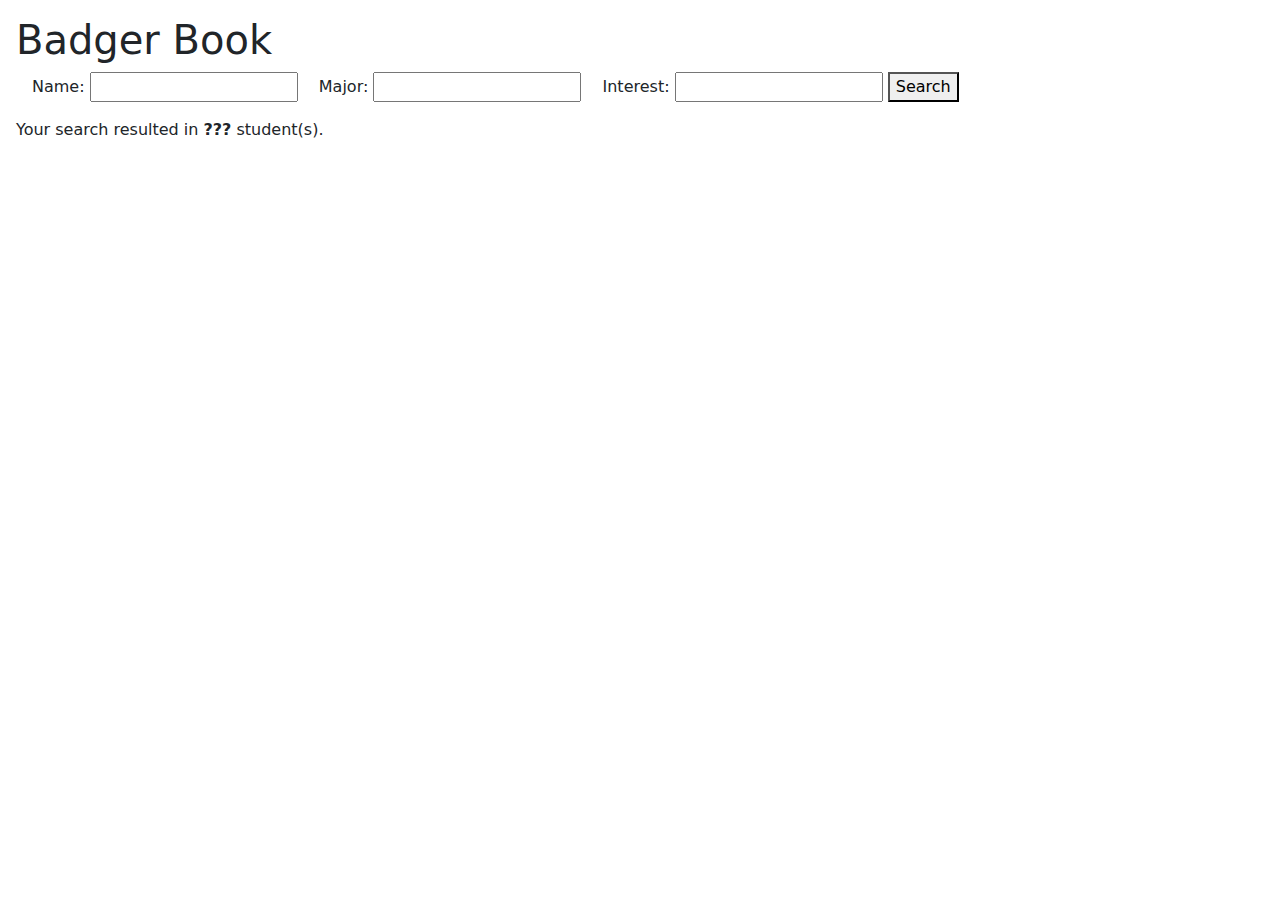
<file: hw/hw2/badger-book/index.html>
<html>
	<head>
		<meta name="viewport" content="width=device-width, initial-scale=1.0">
		<link rel="stylesheet" href="styles.css">
        <link href="https://cdn.jsdelivr.net/npm/bootstrap@5.3.3/dist/css/bootstrap.min.css" rel="stylesheet" integrity="sha384-QWTKZyjpPEjISv5WaRU9OFeRpok6YctnYmDr5pNlyT2bRjXh0JMhjY6hW+ALEwIH" crossorigin="anonymous">
		<script src="https://cs571api.cs.wisc.edu/tools/s25/badgerguard/badgerguard.js" defer></script>
		<script src="app.js" defer></script>
	</head>
	<body>
		<h1>Badger Book</h1>
		<form>
			<label for="search-name">Name: </label>
			<input id="search-name"/>
			<label for="search-major">Major: </label>
			<input id="search-major"/>
			<label for="search-interest">Interest: </label>
			<input id="search-interest"/>
			<button id="search-btn" type="submit">Search</button>	
		</form>
		<p>Your search resulted in <strong id="num-results">???</strong> student(s).</p>
		<div class="container-fluid">
			<div id="students" class="row"></div>
		</div>
	</body>
</html>
</file>
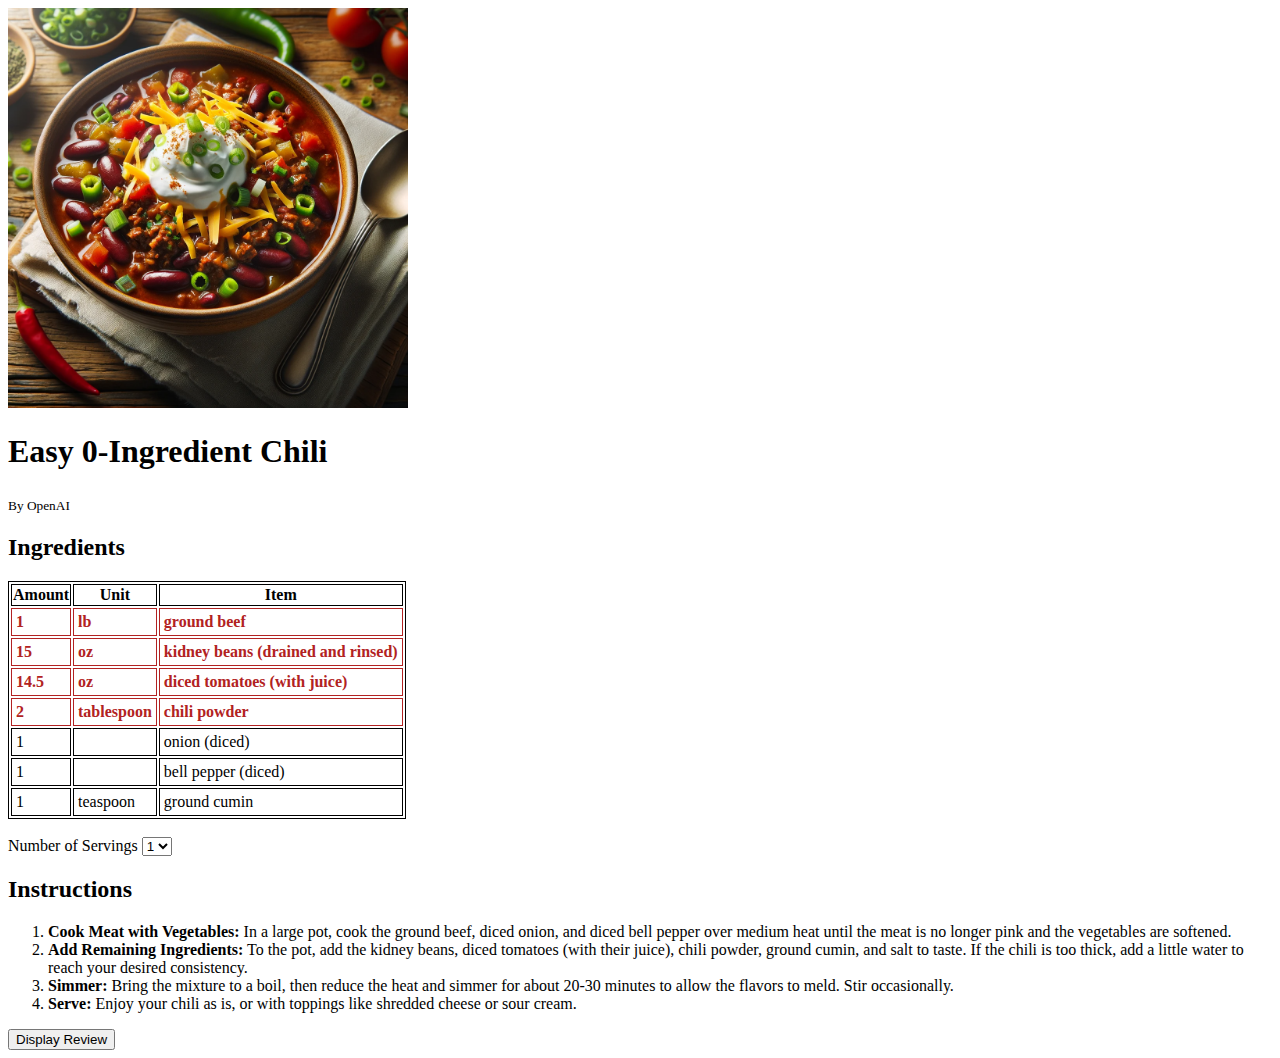
<file: inClassExercise/ice-webdevbasics1/starter/index.html>
<!DOCTYPE html>
<html lang="en">
	<head>
		<meta charset="UTF-8">
		<meta name="viewport" content="width=device-width, initial-scale=1.0">
		<script src="https://cs571api.cs.wisc.edu/tools/s25/badgerguard/badgerguard.js" defer></script>
		<script src="index.js" defer></script>
		<link rel="stylesheet" href="styles.css">
	</head>
	<body>
		<!-- This is where your HTML goes! -->
		<img src="./chili.png", width="400" height="400", alt="A delicious bowl of chili!">

		<h1>Easy 0-Ingredient Chili</h1>
		<sub>By OpenAI</sub>
		<h2>Ingredients</h2>
		<table id="ingredients">
			<thead>
				<tr>
					<th>Amount</th>
					<th>Unit</th>
					<th>Item</th>
				</tr>
			</thead>
			<tbody>
				<tr class="important-ingredient">
					<td>1</td>
					<td>lb</td>
					<td>ground beef</td>
				</tr>
				<tr class="important-ingredient">
					<td>15</td>
					<td>oz</td>
					<td>kidney beans (drained and rinsed)</td>
				</tr>
				<tr class="important-ingredient">
					<td>14.5</td>
					<td>oz</td>
					<td>diced tomatoes (with juice)</td>
				</tr>
				<tr class="important-ingredient">
					<td>2</td>
					<td>tablespoon</td>
					<td>chili powder</td>
				</tr>
				<tr>
					<td>1</td>
					<td></td>
					<td>onion (diced)</td>
				</tr>
				<tr>
					<td>1</td>
					<td></td>
					<td>bell pepper (diced)</td>
				</tr>
				<tr>
					<td>1</td>
					<td>teaspoon</td>
					<td>ground cumin</td>
				</tr>
			</tbody>
		</table>

		<br>
		<label for="serving-selector">Number of Servings</label>
		<select id="serving-selector" onchange="updateYield()">
			<option>1</option>
			<option>2</option>
			<option>3</option>
		</select>

		<h2>Instructions</h2>

		<ol>
			<li><strong>Cook Meat with Vegetables:</strong> In a large pot, cook the ground beef, diced onion, and diced bell pepper over medium heat until the meat is no longer pink and the vegetables are softened.</li>
			<li><strong>Add Remaining Ingredients:</strong> To the pot, add the kidney beans, diced tomatoes (with their juice), chili powder, ground cumin, and salt to taste. If the chili is too thick, add a little water to reach your desired consistency.</li>
			<li><strong>Simmer:</strong> Bring the mixture to a boil, then reduce the heat and simmer for about 20-30 minutes to allow the flavors to meld. Stir occasionally.</li>
			<li><strong>Serve:</strong> Enjoy your chili as is, or with toppings like shredded cheese or sour cream.</li>
		</ol>

		<button onclick="displayReview()">Display Review</button>
	</body>
</html>
</file>
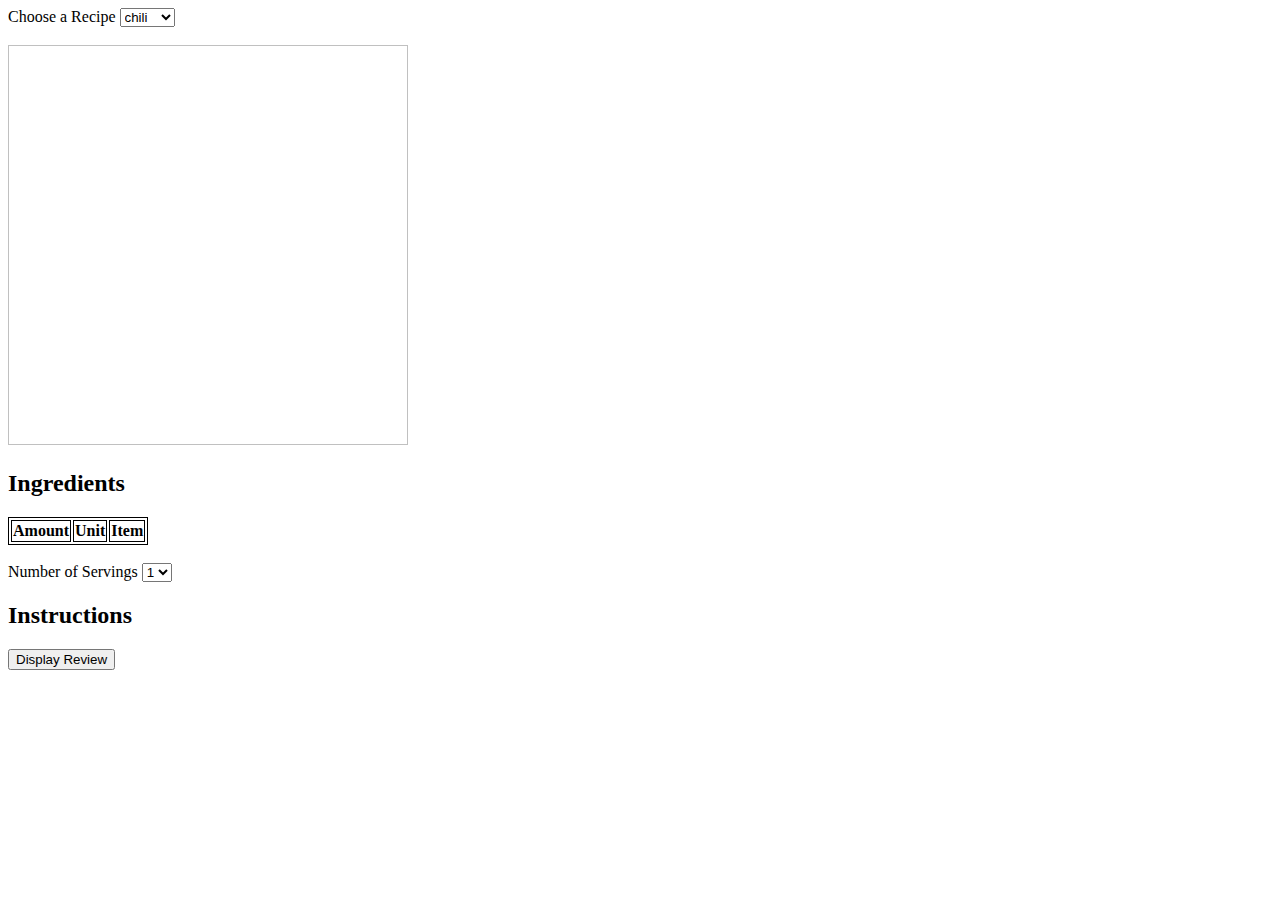
<file: inClassExercise/ice-webdevbasics2/solution/index.html>
<!DOCTYPE html>
<html lang="en">
	<head>
		<meta charset="UTF-8">
		<meta name="viewport" content="width=device-width, initial-scale=1.0">
		<script src="https://cs571.org/tools/s25/badgerguard/badgerguard.js" defer></script>
		<script src="index.js" defer></script>
		<link rel="stylesheet" href="styles.css">
		<title>Badger Recipes</title>
	</head>
	<body>
		<label for="serving-selector">Choose a Recipe</label>
		<select onchange="updateRecipe()" id="recipe-selector">
			<option>chili</option>
			<option>pasta</option>
			<option>pizza</option>
		</select>
		<br>
		<br>
		<img id="recipe-img" width="400" height="400"/>
        <h1 id="recipe-name"></h1>
		<sub id="recipe-author"></sub>
		<h2>Ingredients</h2>
		<table>
			<thead>
				<tr>
					<th>Amount</th>
					<th>Unit</th>
					<th>Item</th>
				</tr>
			</thead>
			<tbody id="ingredients-body"></tbody>
		</table>
		<br>
		<label for="serving-selector">Number of Servings</label>
		<select onchange="updateYield()" id="serving-selector">
			<option>1</option>
			<option>2</option>
			<option>3</option>
		</select>
		<h2>Instructions</h2>
		<ol id="instructions">
		</ol>
		<button onclick="displayReview()">Display Review</button>
	</body>
</html>
</file>
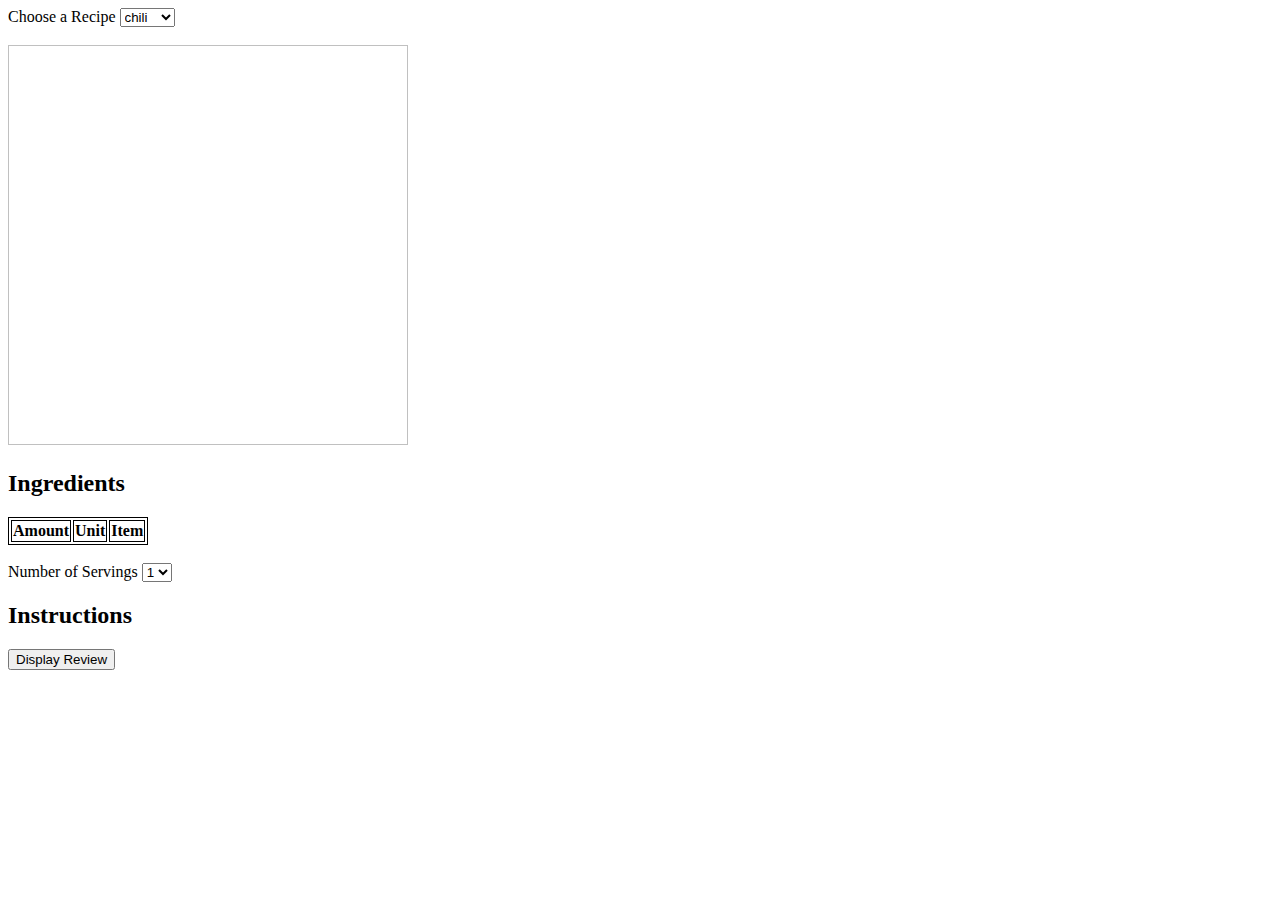
<file: inClassExercise/ice-webdevbasics2/starter/index.html>
<!DOCTYPE html>
<html lang="en">
	<head>
		<meta charset="UTF-8">
		<meta name="viewport" content="width=device-width, initial-scale=1.0">
		<script src="https://cs571.org/tools/s25/badgerguard/badgerguard.js" defer></script>
		<script src="index.js" defer></script>
		<link rel="stylesheet" href="styles.css">
		<title>Badger Recipes</title>
	</head>
	<body>
		<label for="recipe-selector">Choose a Recipe</label>
		<select onchange="updateRecipe()" id="recipe-selector">
			<option>chili</option>
			<option>pasta</option>
			<option>pizza</option>
		</select>
		<br>
		<br>

		<img id="recipe-img" width="400" height="400" />
        <h1 id="recipe-name"></h1>
		<sub id="recipe-author"></sub>
		<h2>Ingredients</h2>
		<table id="ingredients">
			<thead>
				<tr>
					<th>Amount</th>
					<th>Unit</th>
					<th>Item</th>
				</tr>
			</thead>
			<tbody id="ingredients-body">
				<!-- waiting for update by api information -->
			</tbody>
		</table>
		<br>
		<label for="serving-selector">Number of Servings</label>
		<select onchange="updateYield()" id="serving-selector">
			<option>1</option>
			<option>2</option>
			<option>3</option>
		</select>
		<h2>Instructions</h2>
		<ol id="instructions">
			<!-- updateRecipe() -->
		</ol>
		<button onclick="displayReview()">Display Review</button>
	</body>
</html>
</file>
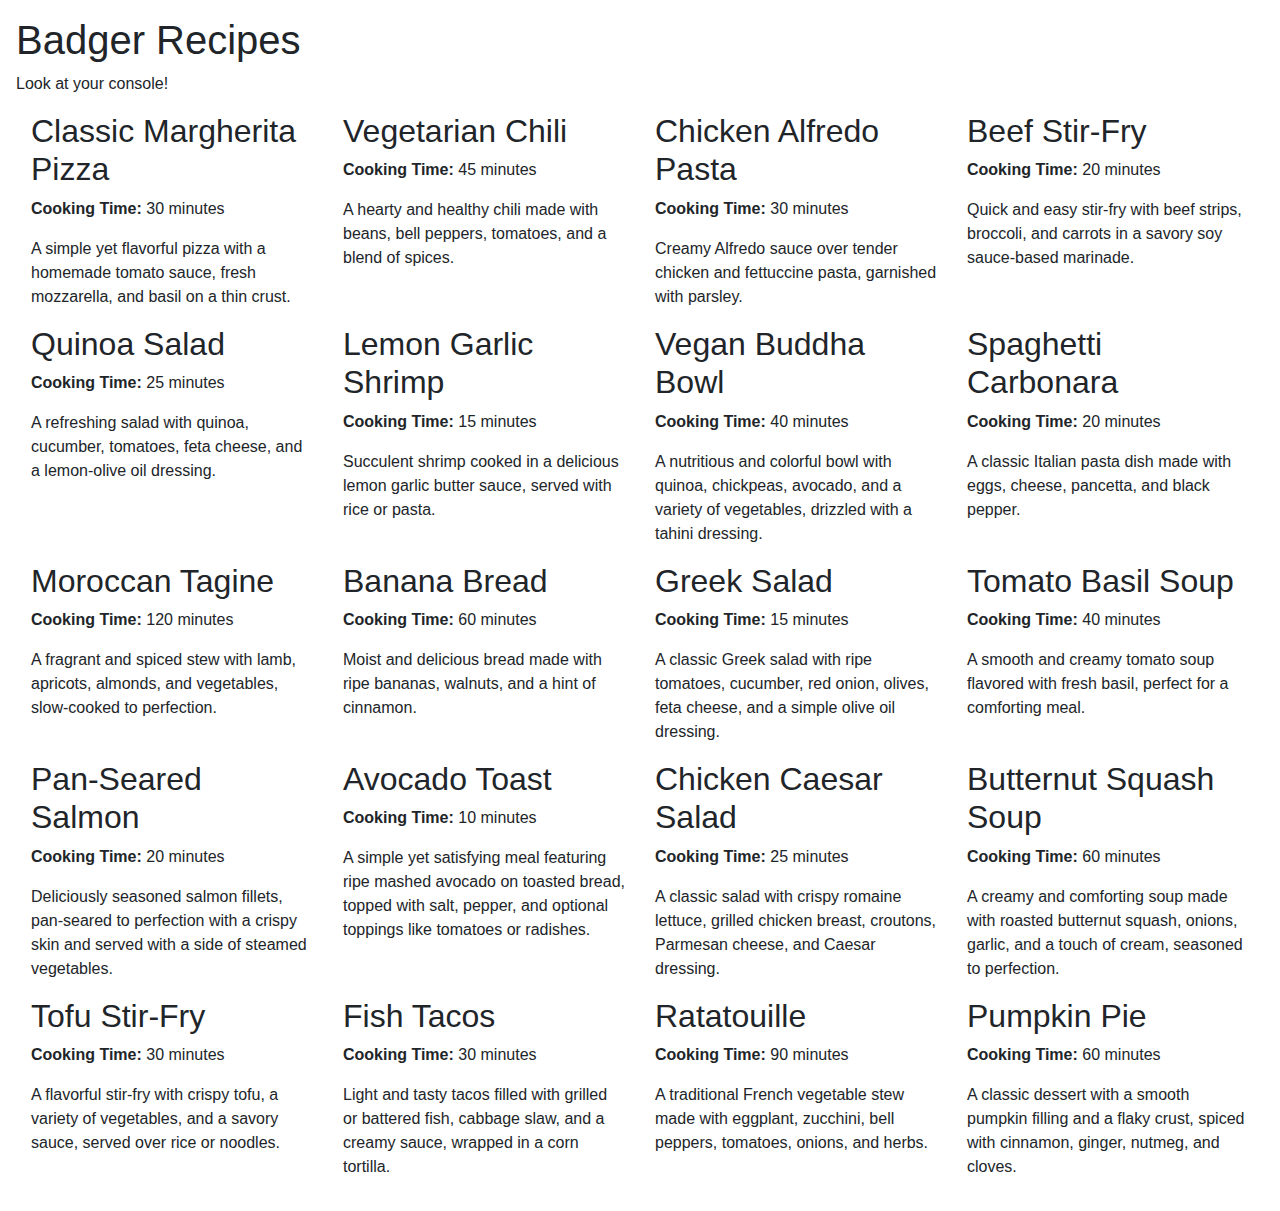
<file: inClassExercise/ice-webdevbasics3/solution/index.html>
<!DOCTYPE html>
<html lang="en">
	<head>
		<meta charset="UTF-8">
		<meta name="viewport" content="width=device-width, initial-scale=1.0">
		<script src="https://cs571.org/tools/s25/badgerguard/badgerguard.js" defer></script>
		<script src="index.js" defer></script>
		<link rel="stylesheet" href="styles.css">
		<link rel="stylesheet" href="https://cdn.jsdelivr.net/npm/bootstrap@4.3.1/dist/css/bootstrap.min.css" integrity="sha384-ggOyR0iXCbMQv3Xipma34MD+dH/1fQ784/j6cY/iJTQUOhcWr7x9JvoRxT2MZw1T" crossorigin="anonymous">
		<title>Badger Recipes</title>
	</head>
	<body>
		<h1>Badger Recipes</h2>
		<p>Look at your console!</p>
		<div class="container-fluid">
			<div class="row">
				<div class="col-12 col-md-6 col-lg-3">
					<h2>Classic Margherita Pizza</h2>
					<p><strong>Cooking Time:</strong> 30 minutes</p>
					<p>A simple yet flavorful pizza with a homemade tomato sauce, fresh mozzarella, and basil on a thin crust.</p>
				</div>
				<div class="col-12 col-md-6 col-lg-3">
					<h2>Vegetarian Chili</h2>
					<p><strong>Cooking Time:</strong> 45 minutes</p>
					<p>A hearty and healthy chili made with beans, bell peppers, tomatoes, and a blend of spices.</p>
				</div>
				<div class="col-12 col-md-6 col-lg-3">
					<h2>Chicken Alfredo Pasta</h2>
					<p><strong>Cooking Time:</strong> 30 minutes</p>
					<p>Creamy Alfredo sauce over tender chicken and fettuccine pasta, garnished with parsley.</p>
				</div>
				<div class="col-12 col-md-6 col-lg-3">
					<h2>Beef Stir-Fry</h2>
					<p><strong>Cooking Time:</strong> 20 minutes</p>
					<p>Quick and easy stir-fry with beef strips, broccoli, and carrots in a savory soy sauce-based marinade.</p>
				</div>
				<div class="col-12 col-md-6 col-lg-3">
					<h2>Quinoa Salad</h2>
					<p><strong>Cooking Time:</strong> 25 minutes</p>
					<p>A refreshing salad with quinoa, cucumber, tomatoes, feta cheese, and a lemon-olive oil dressing.</p>
				</div>
				<div class="col-12 col-md-6 col-lg-3">
					<h2>Lemon Garlic Shrimp</h2>
					<p><strong>Cooking Time:</strong> 15 minutes</p>
					<p>Succulent shrimp cooked in a delicious lemon garlic butter sauce, served with rice or pasta.</p>
				</div>
				<div class="col-12 col-md-6 col-lg-3">
					<h2>Vegan Buddha Bowl</h2>
					<p><strong>Cooking Time:</strong> 40 minutes</p>
					<p>A nutritious and colorful bowl with quinoa, chickpeas, avocado, and a variety of vegetables, drizzled with a tahini dressing.</p>
				</div>
				<div class="col-12 col-md-6 col-lg-3">
					<h2>Spaghetti Carbonara</h2>
					<p><strong>Cooking Time:</strong> 20 minutes</p>
					<p>A classic Italian pasta dish made with eggs, cheese, pancetta, and black pepper.</p>
				</div>
				<div class="col-12 col-md-6 col-lg-3">
					<h2>Moroccan Tagine</h2>
					<p><strong>Cooking Time:</strong> 120 minutes</p>
					<p>A fragrant and spiced stew with lamb, apricots, almonds, and vegetables, slow-cooked to perfection.</p>
				</div>
				<div class="col-12 col-md-6 col-lg-3">
					<h2>Banana Bread</h2>
					<p><strong>Cooking Time:</strong> 60 minutes</p>
					<p>Moist and delicious bread made with ripe bananas, walnuts, and a hint of cinnamon.</p>
				</div>
				<div class="col-12 col-md-6 col-lg-3">
					<h2>Greek Salad</h2>
					<p><strong>Cooking Time:</strong> 15 minutes</p>
					<p>A classic Greek salad with ripe tomatoes, cucumber, red onion, olives, feta cheese, and a simple olive oil dressing.</p>
				</div>
				<div class="col-12 col-md-6 col-lg-3">
					<h2>Tomato Basil Soup</h2>
					<p><strong>Cooking Time:</strong> 40 minutes</p>
					<p>A smooth and creamy tomato soup flavored with fresh basil, perfect for a comforting meal.</p>
				</div>
				<div class="col-12 col-md-6 col-lg-3">
					<h2>Pan-Seared Salmon</h2>
					<p><strong>Cooking Time:</strong> 20 minutes</p>
					<p>Deliciously seasoned salmon fillets, pan-seared to perfection with a crispy skin and served with a side of steamed vegetables.</p>
				</div>
				<div class="col-12 col-md-6 col-lg-3">
					<h2>Avocado Toast</h2>
					<p><strong>Cooking Time:</strong> 10 minutes</p>
					<p>A simple yet satisfying meal featuring ripe mashed avocado on toasted bread, topped with salt, pepper, and optional toppings like tomatoes or radishes.</p>
				</div>
				<div class="col-12 col-md-6 col-lg-3">
					<h2>Chicken Caesar Salad</h2>
					<p><strong>Cooking Time:</strong> 25 minutes</p>
					<p>A classic salad with crispy romaine lettuce, grilled chicken breast, croutons, Parmesan cheese, and Caesar dressing.</p>
				</div>
				<div class="col-12 col-md-6 col-lg-3">
					<h2>Butternut Squash Soup</h2>
					<p><strong>Cooking Time:</strong> 60 minutes</p>
					<p>A creamy and comforting soup made with roasted butternut squash, onions, garlic, and a touch of cream, seasoned to perfection.</p>
				</div>
				<div class="col-12 col-md-6 col-lg-3">
					<h2>Tofu Stir-Fry</h2>
					<p><strong>Cooking Time:</strong> 30 minutes</p>
					<p>A flavorful stir-fry with crispy tofu, a variety of vegetables, and a savory sauce, served over rice or noodles.</p>
				</div>
				<div class="col-12 col-md-6 col-lg-3">
					<h2>Fish Tacos</h2>
					<p><strong>Cooking Time:</strong> 30 minutes</p>
					<p>Light and tasty tacos filled with grilled or battered fish, cabbage slaw, and a creamy sauce, wrapped in a corn tortilla.</p>
				</div>
				<div class="col-12 col-md-6 col-lg-3">
					<h2>Ratatouille</h2>
					<p><strong>Cooking Time:</strong> 90 minutes</p>
					<p>A traditional French vegetable stew made with eggplant, zucchini, bell peppers, tomatoes, onions, and herbs.</p>
				</div>
				<div class="col-12 col-md-6 col-lg-3">
					<h2>Pumpkin Pie</h2>
					<p><strong>Cooking Time:</strong> 60 minutes</p>
					<p>A classic dessert with a smooth pumpkin filling and a flaky crust, spiced with cinnamon, ginger, nutmeg, and cloves.</p>
				</div>
			</div>
		</div>
	</body>
</html>
</file>
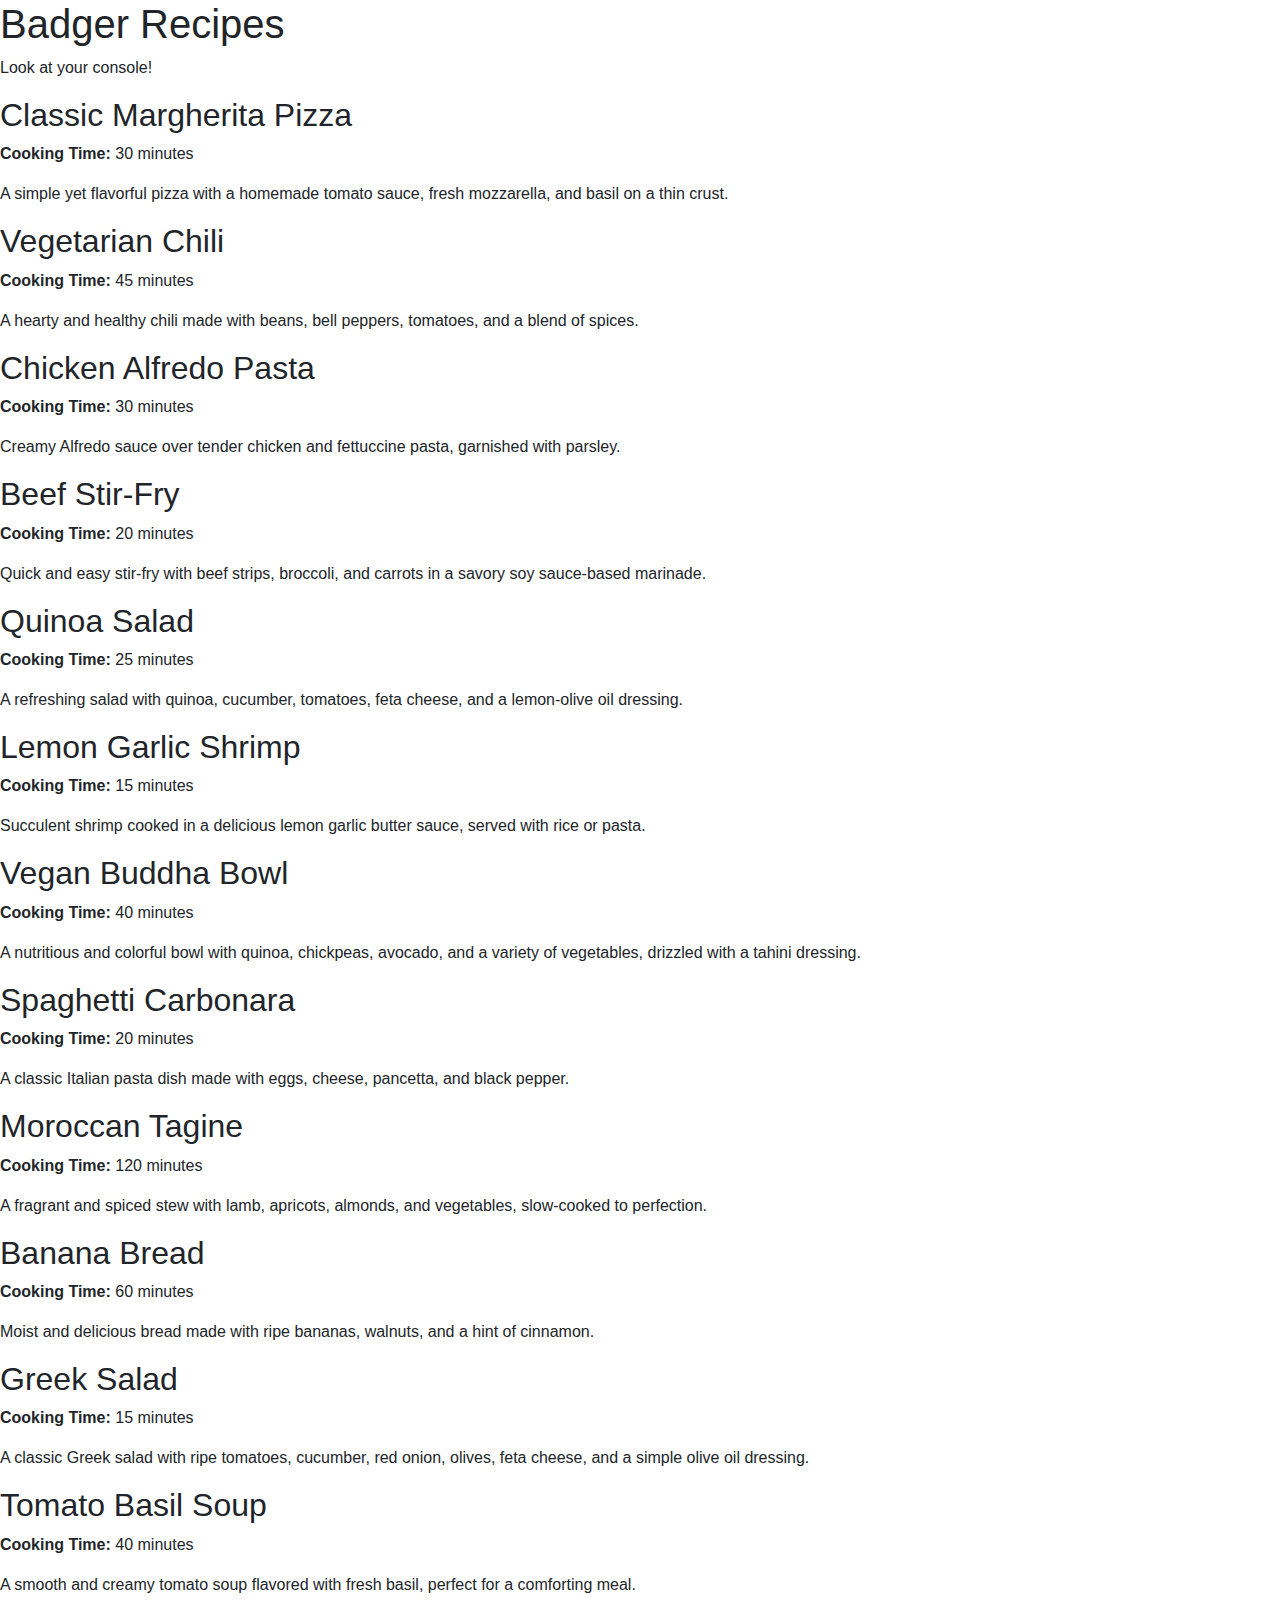
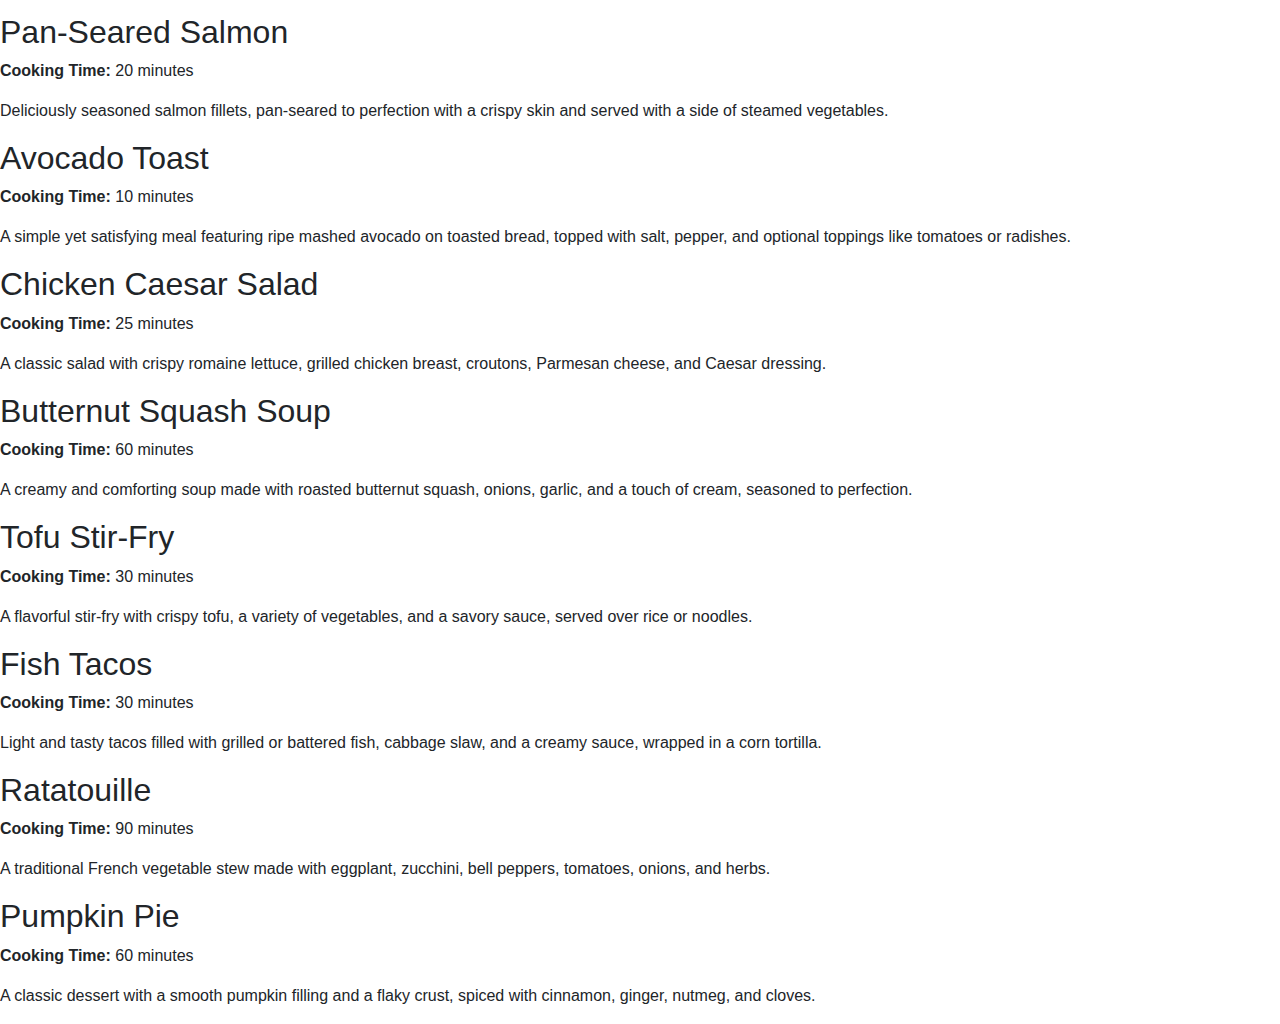
<file: inClassExercise/ice-webdevbasics3/starter/index.html>
<!DOCTYPE html>
<html lang="en">
	<head>
		<meta charset="UTF-8">
		<meta name="viewport" content="width=device-width, initial-scale=1.0">
		<script src="https://cs571.org/tools/s25/badgerguard/badgerguard.js" defer></script>
		<script src="index.js" defer></script>
		<link rel="stylesheet" href="styles.css">
		<link rel="stylesheet" href="https://cdn.jsdelivr.net/npm/bootstrap@4.3.1/dist/css/bootstrap.min.css" integrity="sha384-ggOyR0iXCbMQv3Xipma34MD+dH/1fQ784/j6cY/iJTQUOhcWr7x9JvoRxT2MZw1T" crossorigin="anonymous">
		<title>Badger Recipes</title>
	</head>
	<body>
		<h1>Badger Recipes</h2>
		<p>Look at your console!</p>
		<div>
			<div>
				<h2>Classic Margherita Pizza</h2>
				<p><strong>Cooking Time:</strong> 30 minutes</p>
				<p>A simple yet flavorful pizza with a homemade tomato sauce, fresh mozzarella, and basil on a thin crust.</p>
			</div>
			<div>
				<h2>Vegetarian Chili</h2>
				<p><strong>Cooking Time:</strong> 45 minutes</p>
				<p>A hearty and healthy chili made with beans, bell peppers, tomatoes, and a blend of spices.</p>
			</div>
			<div>
				<h2>Chicken Alfredo Pasta</h2>
				<p><strong>Cooking Time:</strong> 30 minutes</p>
				<p>Creamy Alfredo sauce over tender chicken and fettuccine pasta, garnished with parsley.</p>
			</div>
			<div>
				<h2>Beef Stir-Fry</h2>
				<p><strong>Cooking Time:</strong> 20 minutes</p>
				<p>Quick and easy stir-fry with beef strips, broccoli, and carrots in a savory soy sauce-based marinade.</p>
			</div>
			<div>
				<h2>Quinoa Salad</h2>
				<p><strong>Cooking Time:</strong> 25 minutes</p>
				<p>A refreshing salad with quinoa, cucumber, tomatoes, feta cheese, and a lemon-olive oil dressing.</p>
			</div>
			<div>
				<h2>Lemon Garlic Shrimp</h2>
				<p><strong>Cooking Time:</strong> 15 minutes</p>
				<p>Succulent shrimp cooked in a delicious lemon garlic butter sauce, served with rice or pasta.</p>
			</div>
			<div>
				<h2>Vegan Buddha Bowl</h2>
				<p><strong>Cooking Time:</strong> 40 minutes</p>
				<p>A nutritious and colorful bowl with quinoa, chickpeas, avocado, and a variety of vegetables, drizzled with a tahini dressing.</p>
			</div>
			<div>
				<h2>Spaghetti Carbonara</h2>
				<p><strong>Cooking Time:</strong> 20 minutes</p>
				<p>A classic Italian pasta dish made with eggs, cheese, pancetta, and black pepper.</p>
			</div>
			<div>
				<h2>Moroccan Tagine</h2>
				<p><strong>Cooking Time:</strong> 120 minutes</p>
				<p>A fragrant and spiced stew with lamb, apricots, almonds, and vegetables, slow-cooked to perfection.</p>
			</div>
			<div>
				<h2>Banana Bread</h2>
				<p><strong>Cooking Time:</strong> 60 minutes</p>
				<p>Moist and delicious bread made with ripe bananas, walnuts, and a hint of cinnamon.</p>
			</div>
			<div>
				<h2>Greek Salad</h2>
				<p><strong>Cooking Time:</strong> 15 minutes</p>
				<p>A classic Greek salad with ripe tomatoes, cucumber, red onion, olives, feta cheese, and a simple olive oil dressing.</p>
			</div>
			<div>
				<h2>Tomato Basil Soup</h2>
				<p><strong>Cooking Time:</strong> 40 minutes</p>
				<p>A smooth and creamy tomato soup flavored with fresh basil, perfect for a comforting meal.</p>
			</div>
			<div>
				<h2>Pan-Seared Salmon</h2>
				<p><strong>Cooking Time:</strong> 20 minutes</p>
				<p>Deliciously seasoned salmon fillets, pan-seared to perfection with a crispy skin and served with a side of steamed vegetables.</p>
			</div>
			<div>
				<h2>Avocado Toast</h2>
				<p><strong>Cooking Time:</strong> 10 minutes</p>
				<p>A simple yet satisfying meal featuring ripe mashed avocado on toasted bread, topped with salt, pepper, and optional toppings like tomatoes or radishes.</p>
			</div>
			<div>
				<h2>Chicken Caesar Salad</h2>
				<p><strong>Cooking Time:</strong> 25 minutes</p>
				<p>A classic salad with crispy romaine lettuce, grilled chicken breast, croutons, Parmesan cheese, and Caesar dressing.</p>
			</div>
			<div>
				<h2>Butternut Squash Soup</h2>
				<p><strong>Cooking Time:</strong> 60 minutes</p>
				<p>A creamy and comforting soup made with roasted butternut squash, onions, garlic, and a touch of cream, seasoned to perfection.</p>
			</div>
			<div>
				<h2>Tofu Stir-Fry</h2>
				<p><strong>Cooking Time:</strong> 30 minutes</p>
				<p>A flavorful stir-fry with crispy tofu, a variety of vegetables, and a savory sauce, served over rice or noodles.</p>
			</div>
			<div>
				<h2>Fish Tacos</h2>
				<p><strong>Cooking Time:</strong> 30 minutes</p>
				<p>Light and tasty tacos filled with grilled or battered fish, cabbage slaw, and a creamy sauce, wrapped in a corn tortilla.</p>
			</div>
			<div>
				<h2>Ratatouille</h2>
				<p><strong>Cooking Time:</strong> 90 minutes</p>
				<p>A traditional French vegetable stew made with eggplant, zucchini, bell peppers, tomatoes, onions, and herbs.</p>
			</div>
			<div>
				<h2>Pumpkin Pie</h2>
				<p><strong>Cooking Time:</strong> 60 minutes</p>
				<p>A classic dessert with a smooth pumpkin filling and a flaky crust, spiced with cinnamon, ginger, nutmeg, and cloves.</p>
			</div>
		</div>
	</body>
</html>
</file>
<file: hw/hw2/badger-book/styles.css>
html {
  margin: 1rem
}

label {
  margin-left: 1rem;
}

a:hover {
  cursor: pointer;
}
</file>
<file: inClassExercise/ice-webdevbasics1/starter/styles.css>
/* This is where your CSS goes! */


table, th, td {
    border: 1px solid;
}

td {
    padding: 4px;
}

.important-ingredient {
    color: firebrick;
    font-weight: 700;  /* 色度，浓淡 */
}
</file>
<file: inClassExercise/ice-webdevbasics2/solution/styles.css>
/* This is where your CSS goes! */
table, th, td {
    border: 1px solid;
}

td {
    padding: 4px;
}
</file>
<file: inClassExercise/ice-webdevbasics2/starter/styles.css>
/* This is where your CSS goes! */
table, th, td {
    border: 1px solid;
}

td {
    padding: 4px;
}
</file>
<file: inClassExercise/ice-webdevbasics3/solution/styles.css>
/* This is where your CSS goes! */

html {
    margin: 1rem;
}

table, th, td {
    border: 1px solid;
}

td {
    padding: 4px;
}
</file>
<file: inClassExercise/ice-webdevbasics3/starter/styles.css>
/* This is where your CSS goes! */
table, th, td {
    border: 1px solid;
}

td {
    padding: 4px;
}
</file>
